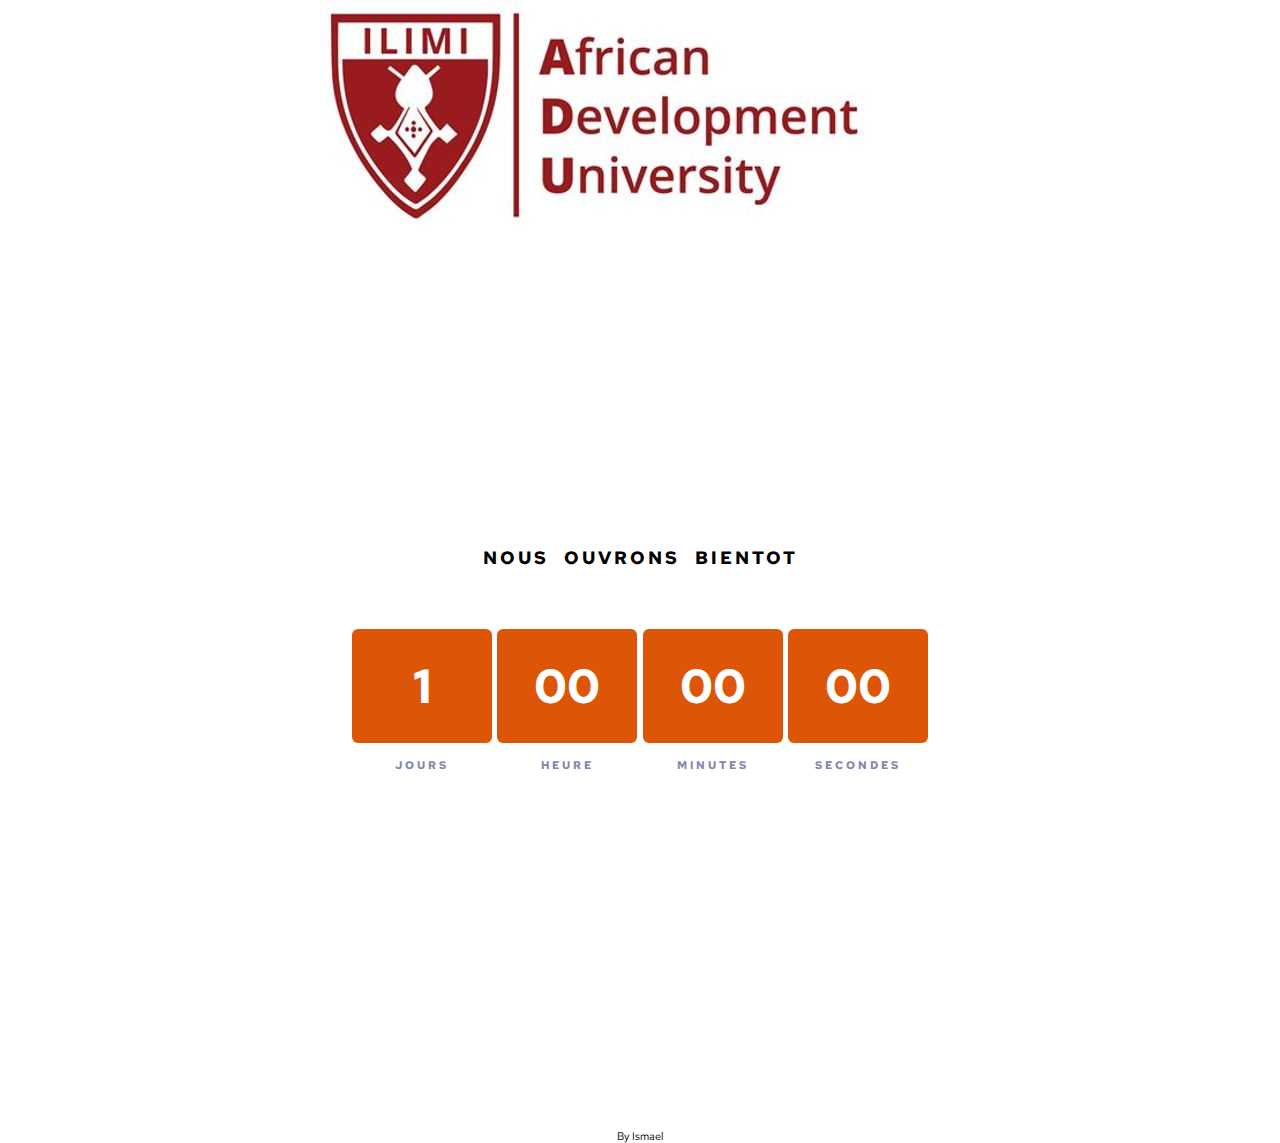
<file: index.html>
<!DOCTYPE html>
<html lang="en">
<head>
    <meta charset="UTF-8">
    <meta http-equiv="X-UA-Compatible" content="IE=edge">
    <meta name="viewport" content="width=device-width, initial-scale=1.0">
    <link rel="icon" type="image/png" sizes="32x32" href="images/favicon-32x32.png">
    <link rel="preconnect" href="https://fonts.googleapis.com">
    <link rel="preconnect" href="https://fonts.gstatic.com" crossorigin>
    <link rel="stylesheet" href="https://use.fontawesome.com/releases/v5.4.1/css/all.css">
    <link href="https://fonts.googleapis.com/css2?family=Red+Hat+Text:wght@700&display=swap" rel="stylesheet">
    <link rel="stylesheet" href="style.css">
    <title>Bientot</title>
</head>
<body>
    <div class="image">
        <img src="images/ADU.jpg" alt="">
    </div>
    <div id="container">

        <div id="page">
            <h1>Nous ouvrons Bientot</h1>
            <div class="countdown-container">
                <div class="day">
                    <h2>1</h2>
                    <p>Jours</p>
                </div>
                <div class="hour">
                    <h2>00</h2>
                    <p>Heure</p>
                </div>
                <div class="minute">
                    <h2>00</h2>
                    <p>Minutes</p>
                </div>
                <div class="second">
                    <h2>00</h2>
                    <p>Secondes</p>
                </div>
            </div>
           
        </div>
    </div>
    <footer class="attribution">
       <p>By Ismael</p>
    
      </footer>
      <script src="main.js"></script>
</body>
</html>
</file>
<file: style.css>
* {
  margin: 0;
  padding: 0;
  box-sizing: border-box;
  text-decoration: none;
}
html,
body,
#container {
  height: 100vh;
}

body {
  font-size: 12px;
  font-family: "Red Hat Text", sans-serif;
}
.image {
  display: block;
  margin-left: auto;
  margin-right: auto;
  width: 50%;
}

#container {
  position: relative;
  max-width: 1440px;
  display: flex;
  justify-content: center;
  align-items: center;
  background-color: hsl(0, 0%, 100%);
  /*modife l'arriere plan ici */

  /*Ou tu me une autre adresse*/
  background-repeat: no-repeat;
}
@media screen and (max-width: 375px) {
  #container {
    max-width: 375px;
    display: block;
  }
}
#container #page {
  width: 960px;
  display: flex;
  flex-direction: column;
  justify-content: center;
  align-items: center;
}
h1{
  color: black;
}
#page .test {
  font-size: 30px;
  color: hsl(0, 0%, 100%);
  font-weight: 700;
}
@media screen and (max-width: 375px) {
  #container #page {
    max-width: 375px;
    display: block;
  }
}
#container #page h1 {
  font-size: 1.5em;
  font-weight: 700;
  color: hsl(0, 0%, 0%);
  text-transform: uppercase;
  letter-spacing: 3px;
  word-spacing: 8px;
  padding: 60px;
  text-align: center;
}
#container #page .countdown-container {
  display: flex;
  justify-content: space-between;
  align-items: center;
  width: 60%;
  margin-bottom: 100px;
}
@media screen and (max-width: 375px) {
  #container #page .countdown-container {
    width: 100%;
  }
}
#container #page .countdown-container > div {
  text-align: center;
  /* border: 1px solid white; */
}
#container #page .countdown-container div h2 {
  width: 140px;
  padding: 25px;
  font-size: 4em;
  font-weight: 700;
  color: hsl(0, 0%, 100%);
  margin-bottom: 15px;
  background-color: hsl(22, 93%, 45%);
  border-radius: 6px;
  text-align: center;
}
@media screen and (max-width: 375px) {
  #container #page .countdown-container div h2 {
    width: 80px;
    padding: 16px;
    font-size: 2em;
    font-weight: 700;
  }
}
#container #page .countdown-container div p {
  font-size: 0.9em;
  font-weight: 700;
  color: hsl(237, 18%, 59%);
  text-transform: uppercase;
  letter-spacing: 3px;
}

#container #page .social {
  position: absolute;
  bottom: 20px;
  left: 50%;
  transform: translateX(-50%);
  /* border: 1px solid white; */
  text-align: center;
}
#container #page .social a {
  display: inline-block;
  padding: 10px 15px;
}
#container #page .social a i {
  display: block;
  color: hsl(237, 18%, 59%);
  font-size: 1.7em;
}
#container #page .social a:hover i {
  color: hsl(0, 0%, 100%);
}

.attribution {
  font-size: 11px;
  text-align: center;
}
.attribution a {
  color: hsl(228, 45%, 44%);
}
</file>
